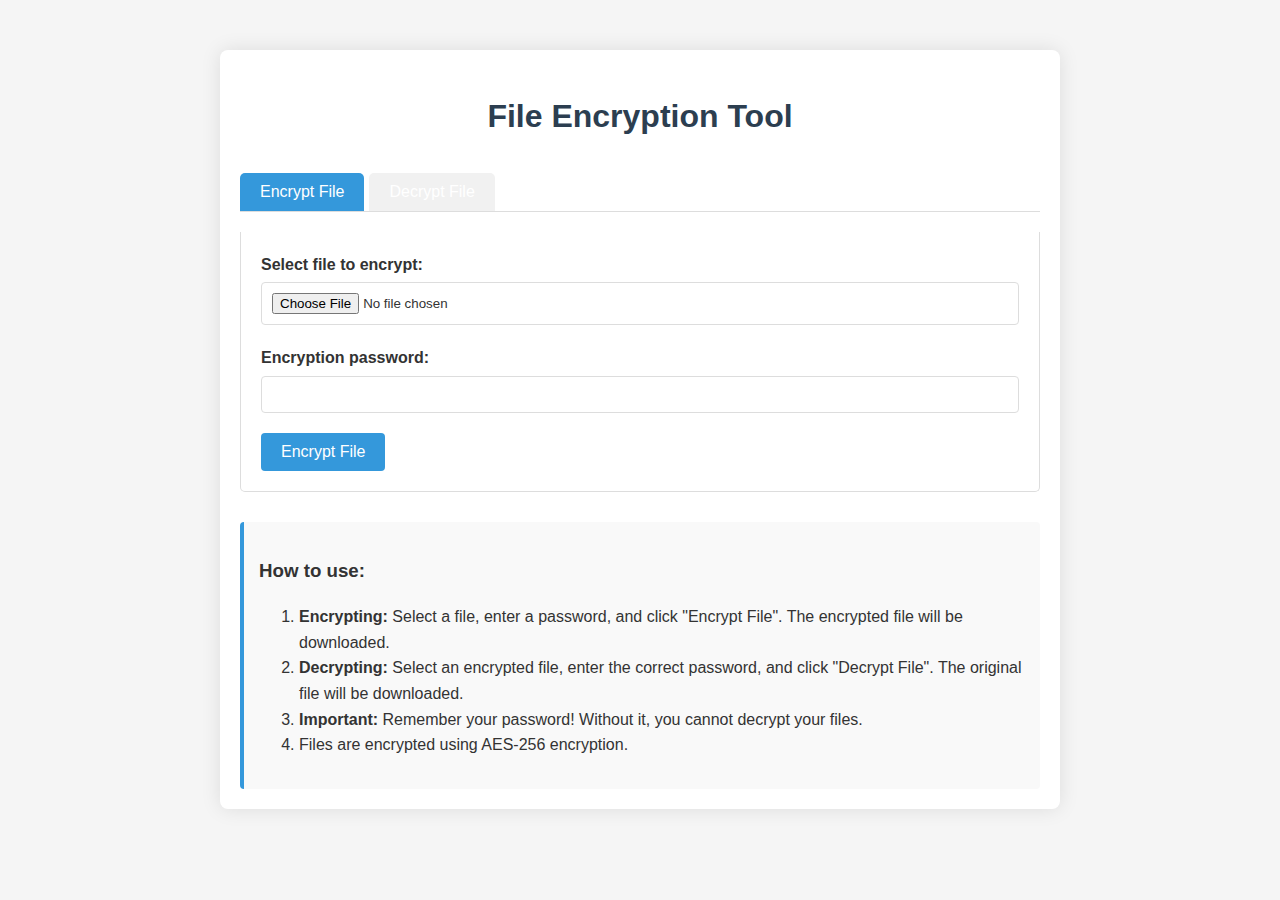
<file: file-encryption-decryption/templates/index.html>
<!DOCTYPE html>
<html lang="en">
<head>
    <meta charset="UTF-8">
    <meta name="viewport" content="width=device-width, initial-scale=1.0">
    <title>File Encryption Tool</title>
    <style>
        body {
            font-family: 'Segoe UI', Tahoma, Geneva, Verdana, sans-serif;
            line-height: 1.6;
            margin: 0;
            padding: 0;
            background-color: #f5f5f5;
            color: #333;
        }
        
        .container {
            max-width: 800px;
            margin: 50px auto;
            padding: 20px;
            background: white;
            border-radius: 8px;
            box-shadow: 0 0 20px rgba(0, 0, 0, 0.1);
        }
        
        h1 {
            text-align: center;
            color: #2c3e50;
            margin-bottom: 30px;
        }
        
        .tabs {
            display: flex;
            margin-bottom: 20px;
            border-bottom: 1px solid #ddd;
        }
        
        .tab {
            padding: 10px 20px;
            cursor: pointer;
            background: #f1f1f1;
            border: none;
            outline: none;
            transition: 0.3s;
            font-size: 16px;
            border-radius: 5px 5px 0 0;
            margin-right: 5px;
        }
        
        .tab.active {
            background: #3498db;
            color: white;
        }
        
        .tab-content {
            display: none;
            padding: 20px;
            border: 1px solid #ddd;
            border-top: none;
            border-radius: 0 0 5px 5px;
        }
        
        .tab-content.active {
            display: block;
        }
        
        .form-group {
            margin-bottom: 20px;
        }
        
        label {
            display: block;
            margin-bottom: 5px;
            font-weight: bold;
        }
        
        input[type="file"],
        input[type="password"] {
            width: 100%;
            padding: 10px;
            border: 1px solid #ddd;
            border-radius: 4px;
            box-sizing: border-box;
        }
        
        button {
            background-color: #3498db;
            color: white;
            border: none;
            padding: 10px 20px;
            border-radius: 4px;
            cursor: pointer;
            font-size: 16px;
            transition: background-color 0.3s;
        }
        
        button:hover {
            background-color: #2980b9;
        }
        
        .file-info {
            margin-top: 10px;
            font-size: 14px;
            color: #666;
        }
        
        .instructions {
            background-color: #f9f9f9;
            padding: 15px;
            border-radius: 4px;
            margin-top: 30px;
            border-left: 4px solid #3498db;
        }
        
        @media (max-width: 600px) {
            .container {
                margin: 20px;
                padding: 15px;
            }
            
            .tabs {
                flex-direction: column;
            }
            
            .tab {
                border-radius: 0;
                margin-right: 0;
                margin-bottom: 5px;
            }
        }
    </style>
</head>
<body>
    <div class="container">
        <h1>File Encryption Tool</h1>
        
        <div class="tabs">
            <button class="tab active" onclick="openTab(event, 'encrypt')">Encrypt File</button>
            <button class="tab" onclick="openTab(event, 'decrypt')">Decrypt File</button>
        </div>
        
        <div id="encrypt" class="tab-content active">
            <form action="/encrypt" method="post" enctype="multipart/form-data">
                <div class="form-group">
                    <label for="encrypt-file">Select file to encrypt:</label>
                    <input type="file" id="encrypt-file" name="file" required>
                </div>
                <div class="form-group">
                    <label for="encrypt-password">Encryption password:</label>
                    <input type="password" id="encrypt-password" name="password" required>
                </div>
                <button type="submit">Encrypt File</button>
            </form>
        </div>
        
        <div id="decrypt" class="tab-content">
            <form action="/decrypt" method="post" enctype="multipart/form-data">
                <div class="form-group">
                    <label for="decrypt-file">Select file to decrypt:</label>
                    <input type="file" id="decrypt-file" name="file" required>
                </div>
                <div class="form-group">
                    <label for="decrypt-password">Decryption password:</label>
                    <input type="password" id="decrypt-password" name="password" required>
                </div>
                <button type="submit">Decrypt File</button>
            </form>
        </div>
        
        <div class="instructions">
            <h3>How to use:</h3>
            <ol>
                <li><strong>Encrypting:</strong> Select a file, enter a password, and click "Encrypt File". The encrypted file will be downloaded.</li>
                <li><strong>Decrypting:</strong> Select an encrypted file, enter the correct password, and click "Decrypt File". The original file will be downloaded.</li>
                <li><strong>Important:</strong> Remember your password! Without it, you cannot decrypt your files.</li>
                <li>Files are encrypted using AES-256 encryption.</li>
            </ol>
        </div>
    </div>

    <script>
        function openTab(evt, tabName) {
            // Hide all tab content
            const tabContents = document.getElementsByClassName("tab-content");
            for (let i = 0; i < tabContents.length; i++) {
                tabContents[i].classList.remove("active");
            }
            
            // Remove active class from all tabs
            const tabs = document.getElementsByClassName("tab");
            for (let i = 0; i < tabs.length; i++) {
                tabs[i].classList.remove("active");
            }
            
            // Show the current tab and add active class
            document.getElementById(tabName).classList.add("active");
            evt.currentTarget.classList.add("active");
        }
    </script>
</body>
</html>
</file>
